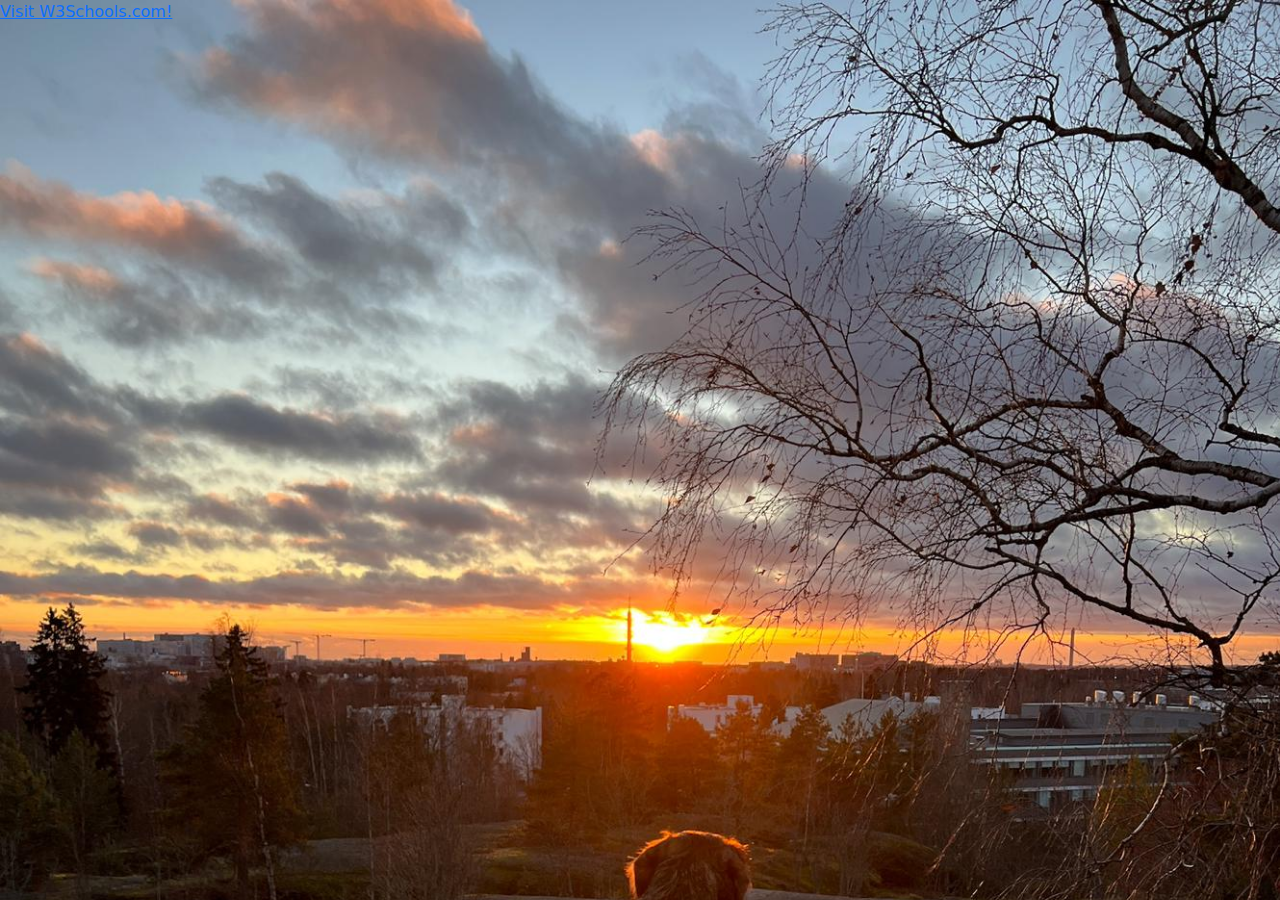
<file: Demo2.html>
<!DOCTYPE html>
<html lang="en">
  
<head>
  
  <title>Jyrki Blogi</title>
  <meta charset="utf-8">
  <meta name="viewport" content="width=device-width, initial-scale=1">
  <link href="https://cdn.jsdelivr.net/npm/bootstrap@5.1.2/dist/css/bootstrap.min.css" rel="stylesheet">
  <script src="https://cdn.jsdelivr.net/npm/bootstrap@5.1.2/dist/js/bootstrap.bundle.min.js"></script>
  <link rel="stylesheet" href="wrame.css">
</head>
<body>

    <a href="wframe.html">Visit W3Schools.com!</a>
</file>
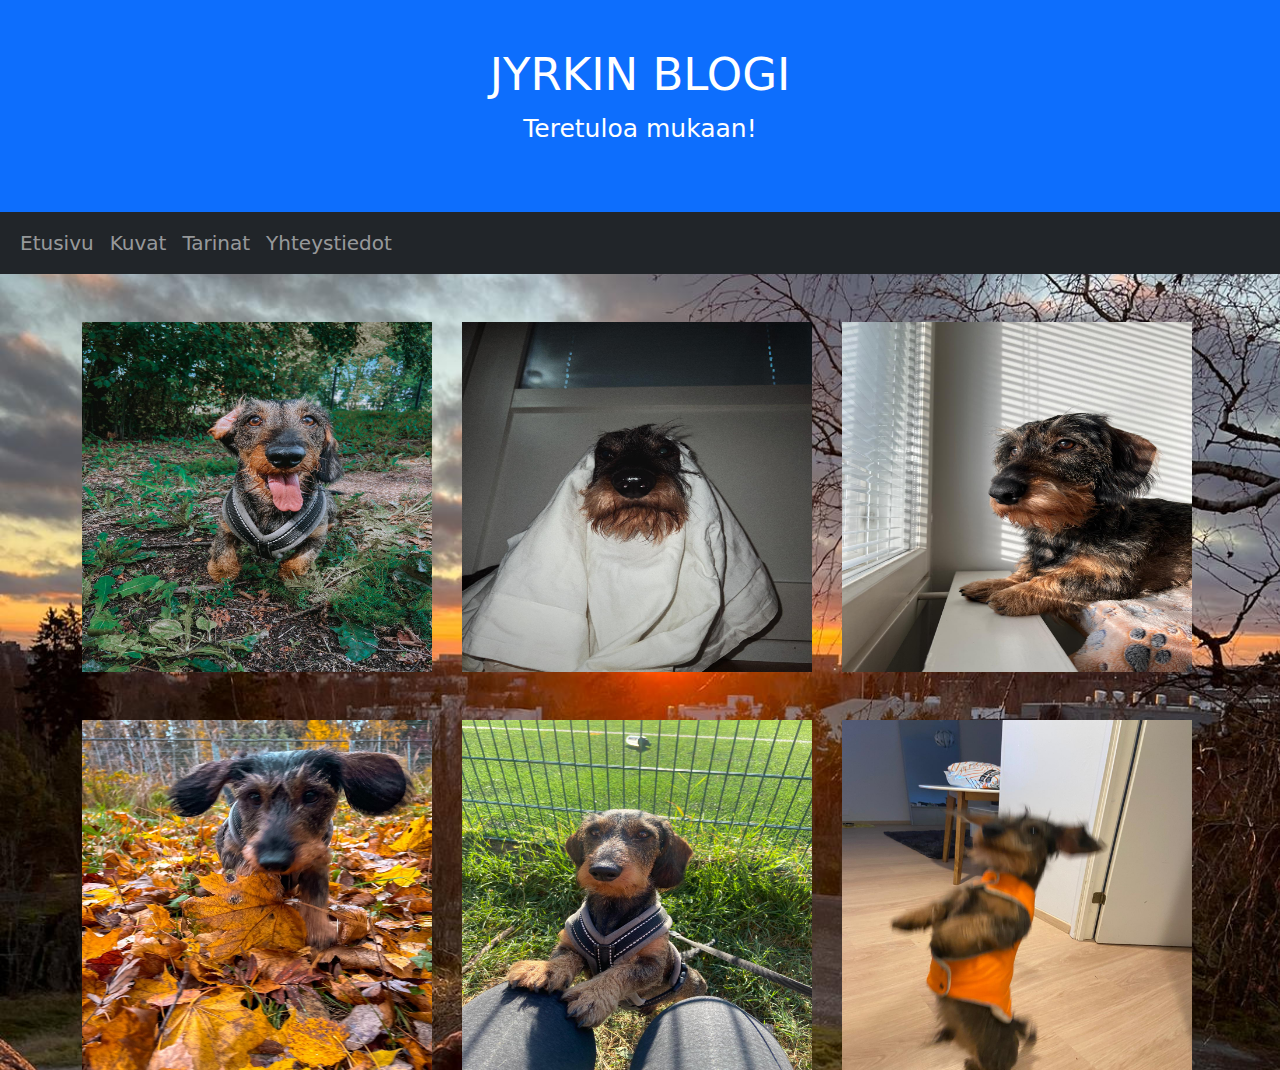
<file: Kuvat.html>
<!DOCTYPE html>
<html lang="en">
  
<head>
  
  <title>Jyrki Blogi</title>
  <meta charset="utf-8">
  <meta name="viewport" content="width=device-width, initial-scale=1">
  <link href="https://cdn.jsdelivr.net/npm/bootstrap@5.1.2/dist/css/bootstrap.min.css" rel="stylesheet">
  <script src="https://cdn.jsdelivr.net/npm/bootstrap@5.1.2/dist/js/bootstrap.bundle.min.js"></script>
  <link rel="stylesheet" href="wrame.css">
</head>
<body>


<div class="container-fluid p-5 bg-primary text-white text-center">
 
  <h1>JYRKIN BLOGI</h1>
  <p>Teretuloa mukaan!</p> 
</div>

<nav class="navbar navbar-expand-sm bg-dark navbar-dark">
  <div class="container-fluid">
    
    <button class="navbar-toggler" type="button" data-bs-toggle="collapse" data-bs-target="#collapsibleNavbar">
      <span class="navbar-toggler-icon"></span>
    </button>
    <div class="collapse navbar-collapse" id="collapsibleNavbar">
      <ul class="navbar-nav">
        <li class="nav-item">
          <a class="nav-link" href="file:///C:/Users/OMISTAJA/Documents/GitHub/Demo2/wframe.html">Etusivu</a>
        </li>
        <li class="nav-item">
          <a class="nav-link" href="file:///C:/Users/OMISTAJA/Documents/GitHub/Demo2/Kuvat.html">Kuvat</a>
        </li>
        <li class="nav-item">
          <a class="nav-link" href="#">Tarinat</a>
        </li>  
        <li class="nav-item">
          <a class="nav-link" href="file:///C:/Users/OMISTAJA/Documents/GitHub/Demo2/yhteistiedot.html">Yhteystiedot</a>
        </li>  
      
      </ul>
    </div>
  </div>
</nav>


  
<div class="container mt-5">
  <div class="row">
    <div class="col-sm-4">
        <img src="img/jyrki.jpg" alt="Flowers in Chania" width="350" height="350">
      
    </div>
    <div class="col-sm-4">
        <img src="img/jyrki3.jpg" alt="Flowers in Chania" width="350" height="350">
    </div>
    <div class="col-sm-4">
        <img src="img/jyrki4.jpg" alt="Flowers in Chania" width="350" height="350">
    </div>
  </div>
</div>

<div class="container mt-5">
    <div class="row">
      <div class="col-sm-4">
        <img src="img/jyrki5.jpg" alt="Flowers in Chania" width="350" height="350">
      </div>
      <div class="col-sm-4">
        <img src="img/jyrki6.jpg" alt="Flowers in Chania" width="350" height="350">
      </div>
      <div class="col-sm-4">
        <img src="img/jyrki9.jpg" alt="Flowers in Chania" width="350" height="350">
      </div>
    </div>
  </div>

</body>
</html>
</file>
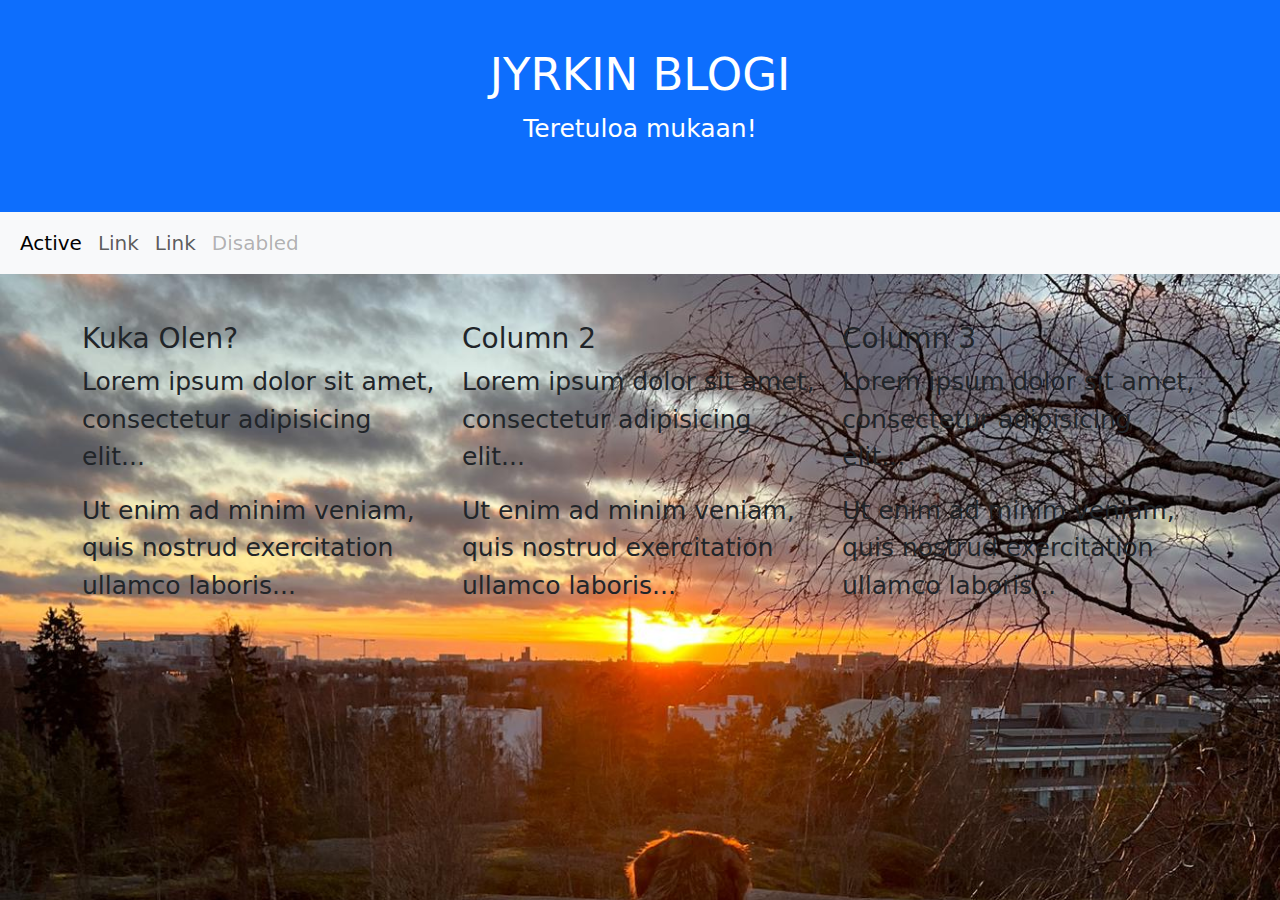
<file: wframe.html>
<!DOCTYPE html>
<html lang="en">
  
<head>
  <title>Bootstrap 5 Example</title>
  <meta charset="utf-8">
  <meta name="viewport" content="width=device-width, initial-scale=1">
  <link href="https://cdn.jsdelivr.net/npm/bootstrap@5.1.2/dist/css/bootstrap.min.css" rel="stylesheet">
  <script src="https://cdn.jsdelivr.net/npm/bootstrap@5.1.2/dist/js/bootstrap.bundle.min.js"></script>
  <link rel="stylesheet" href="wrame.css">
</head>
<body>

<div class="container-fluid p-5 bg-primary text-white text-center">
  <h1>JYRKIN BLOGI</h1>
  <p>Teretuloa mukaan!</p> 
</div>

<nav class="navbar navbar-expand-sm bg-light navbar-light">
  <div class="container-fluid">
    <ul class="navbar-nav">
      <li class="nav-item">
        <a class="nav-link active" href="#">Active</a>
      </li>
      <li class="nav-item">
        <a class="nav-link" href="#">Link</a>
      </li>
      <li class="nav-item">
        <a class="nav-link" href="#">Link</a>
      </li>
      <li class="nav-item">
        <a class="nav-link disabled" href="#">Disabled</a>
      </li>
    </ul>
  </div>
</nav>

</body>
</html>

  
<div class="container mt-5">
  <div class="row">
    <div class="col-sm-4">
      <h3>Kuka Olen?</h3>
      <p>Lorem ipsum dolor sit amet, consectetur adipisicing elit...</p>
      <p>Ut enim ad minim veniam, quis nostrud exercitation ullamco laboris...</p>
    </div>
    <div class="col-sm-4">
      <h3>Column 2</h3>
      <p>Lorem ipsum dolor sit amet, consectetur adipisicing elit...</p>
      <p>Ut enim ad minim veniam, quis nostrud exercitation ullamco laboris...</p>
    </div>
    <div class="col-sm-4">
      <h3>Column 3</h3>        
      <p>Lorem ipsum dolor sit amet, consectetur adipisicing elit...</p>
      <p>Ut enim ad minim veniam, quis nostrud exercitation ullamco laboris...</p>
    </div>
  </div>
</div>

</body>
</html>
</file>
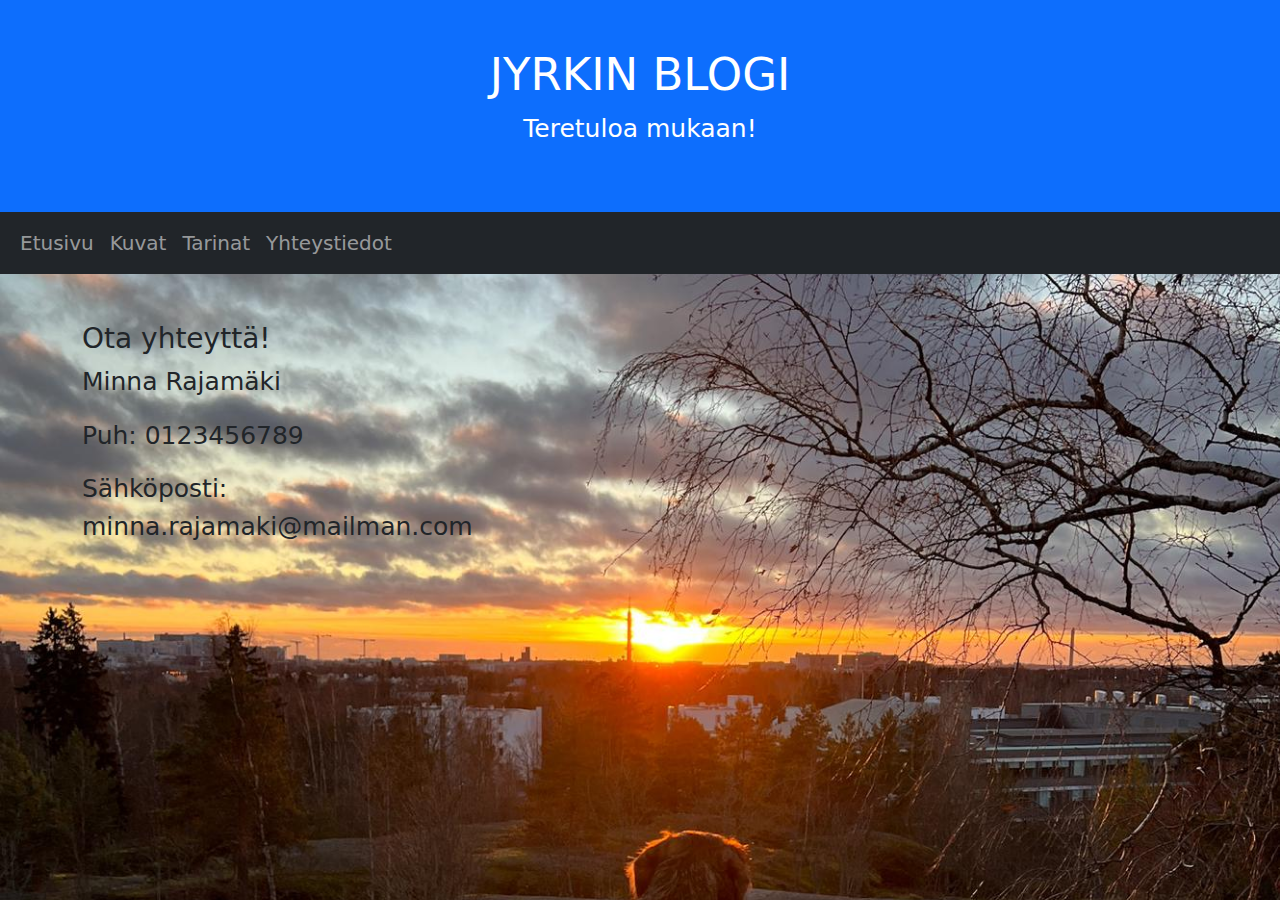
<file: yhteistiedot.html>
<!DOCTYPE html>
<html lang="en">
  
<head>
  
  <title>Jyrki Blogi</title>
  <meta charset="utf-8">
  <meta name="viewport" content="width=device-width, initial-scale=1">
  <link href="https://cdn.jsdelivr.net/npm/bootstrap@5.1.2/dist/css/bootstrap.min.css" rel="stylesheet">
  <script src="https://cdn.jsdelivr.net/npm/bootstrap@5.1.2/dist/js/bootstrap.bundle.min.js"></script>
  <link rel="stylesheet" href="wrame.css">
</head>
<body>


<div class="container-fluid p-5 bg-primary text-white text-center">
 
  <h1>JYRKIN BLOGI</h1>
  <p>Teretuloa mukaan!</p> 
</div>

<nav class="navbar navbar-expand-sm bg-dark navbar-dark">
  <div class="container-fluid">
    
    <button class="navbar-toggler" type="button" data-bs-toggle="collapse" data-bs-target="#collapsibleNavbar">
      <span class="navbar-toggler-icon"></span>
    </button>
    <div class="collapse navbar-collapse" id="collapsibleNavbar">
      <ul class="navbar-nav">
        <li class="nav-item">
          <a class="nav-link" href="file:///C:/Users/OMISTAJA/Documents/GitHub/Demo2/wframe.html">Etusivu</a>
        </li>
        <li class="nav-item">
          <a class="nav-link" href="file:///C:/Users/OMISTAJA/Documents/GitHub/Demo2/Kuvat.html">Kuvat</a>
        </li>
        <li class="nav-item">
          <a class="nav-link" href="#">Tarinat</a>
        </li>  
        <li class="nav-item">
          <a class="nav-link" href="file:///C:/Users/OMISTAJA/Documents/GitHub/Demo2/yhteistiedot.html">Yhteystiedot</a>
        </li>  
      
      </ul>
    </div>
  </div>
</nav>


  
<div class="container mt-5">
  <div class="row">
    <div class="col-sm-4">
      <h3>Ota yhteyttä!</h3>
      <p>Minna Rajamäki</p>
      <p>Puh: 0123456789</p>
      <p>Sähköposti: minna.rajamaki@mailman.com</p>
    </div>
   
  </div>
</div>

</body>
</html>
</file>
<file: wrame.css>
head {
    background-image: url('img/jyrki.jpg');
    background-repeat: no-repeat;
  background-attachment: fixed;
  background-size: cover;
}
body {
    background-image: url('img/jyrki1.jpg');
    background-repeat: no-repeat;
  background-attachment: fixed;
  background-size: cover;
 
}
h1 {
    font-size: 45px;
    
}

p {
    font-size: 25px;
}

nav {
   background-color: darkgray;
   font-size: 20px;
}
</file>
